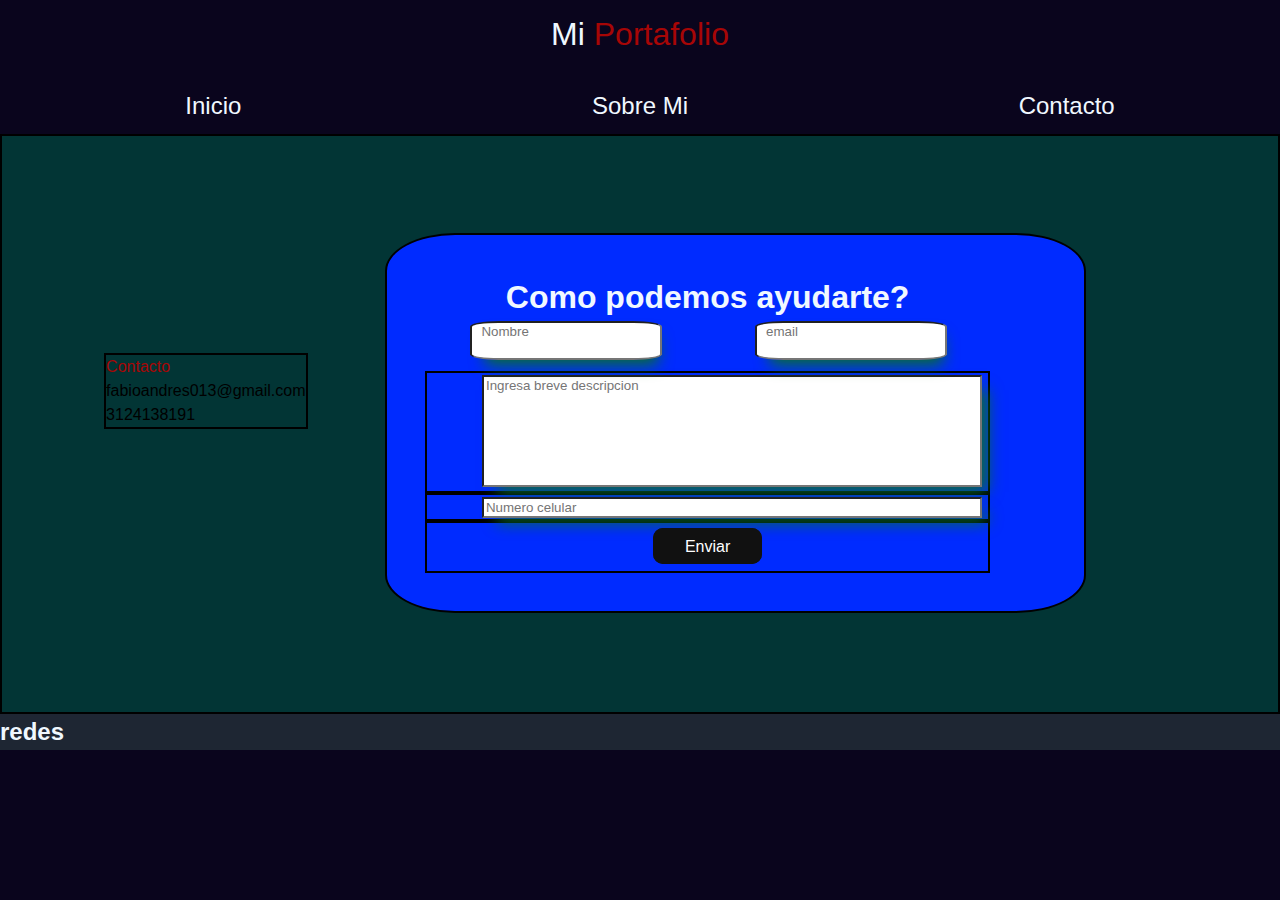
<file: contacto.html>
<!DOCTYPE html>
<html lang="en">
<head>
    <meta charset="UTF-8">
    <meta name="viewport" content="width=device-width, initial-scale=1.0">
    <link rel="stylesheet" href="./reset.css">
    <link rel="stylesheet" href="./styles.css">
    <title>Formulario de Contacto</title>
</head>
<body>
    <header>
        <div class="header">
            <a href="">Mi <span> Portafolio</span></a>
        </div>
        <div id="navbar">
            <div class="nav">
                <a href="index.html">Inicio</a>
            </div>
            <div class="nav">
                <a href="">Sobre Mi</a>
            </div>
            <div class="nav">
                <a href="">Contacto</a>
            </div>
        </div>
    </header>
    
    <main>
        <section id="home2">
            <div class="contacto-cointainer">
                <div>
                    <span>Contacto</span>
                    <!--img src="" alt=""-->
                    <p>fabioandres013@gmail.com</p>
                    <p>3124138191</p>
                </div>
            </div>

            <div class="Formulario">
                <h2>Como podemos ayudarte?</h2>
                <form>
                    <div id="nom-email-container">
                        <div class="nombre">
                            <input type="text" name="Nombre" placeholder="Nombre" required>
                        </div>

                        <div class="email">
                            <input type="email" name="email" placeholder="email" required>
                        </div>
                    </div>

                    <div id="mensaje-container">
                        <div>
                            <input type="text" name="mensaje" placeholder="Ingresa breve descripcion">
                        </div>
                    </div>

                    <div id="number-cointainer">
                        <div>
                            <input type="number" name="number" placeholder="Numero celular">
                        </div>
                    </div>
                        
                    <div id="button-cointainer">
                        <div>
                            <a href="" class="bn5">Enviar</a>
                            </div>
                    </div>
                </form>
            </div>
        </section>
    </main>

    <footer>
        <section id="contac-footer">
            <div>
                <h2>redes</h2>
            </div>
        </section>
    </footer>
    
</body>
</html>
</file>
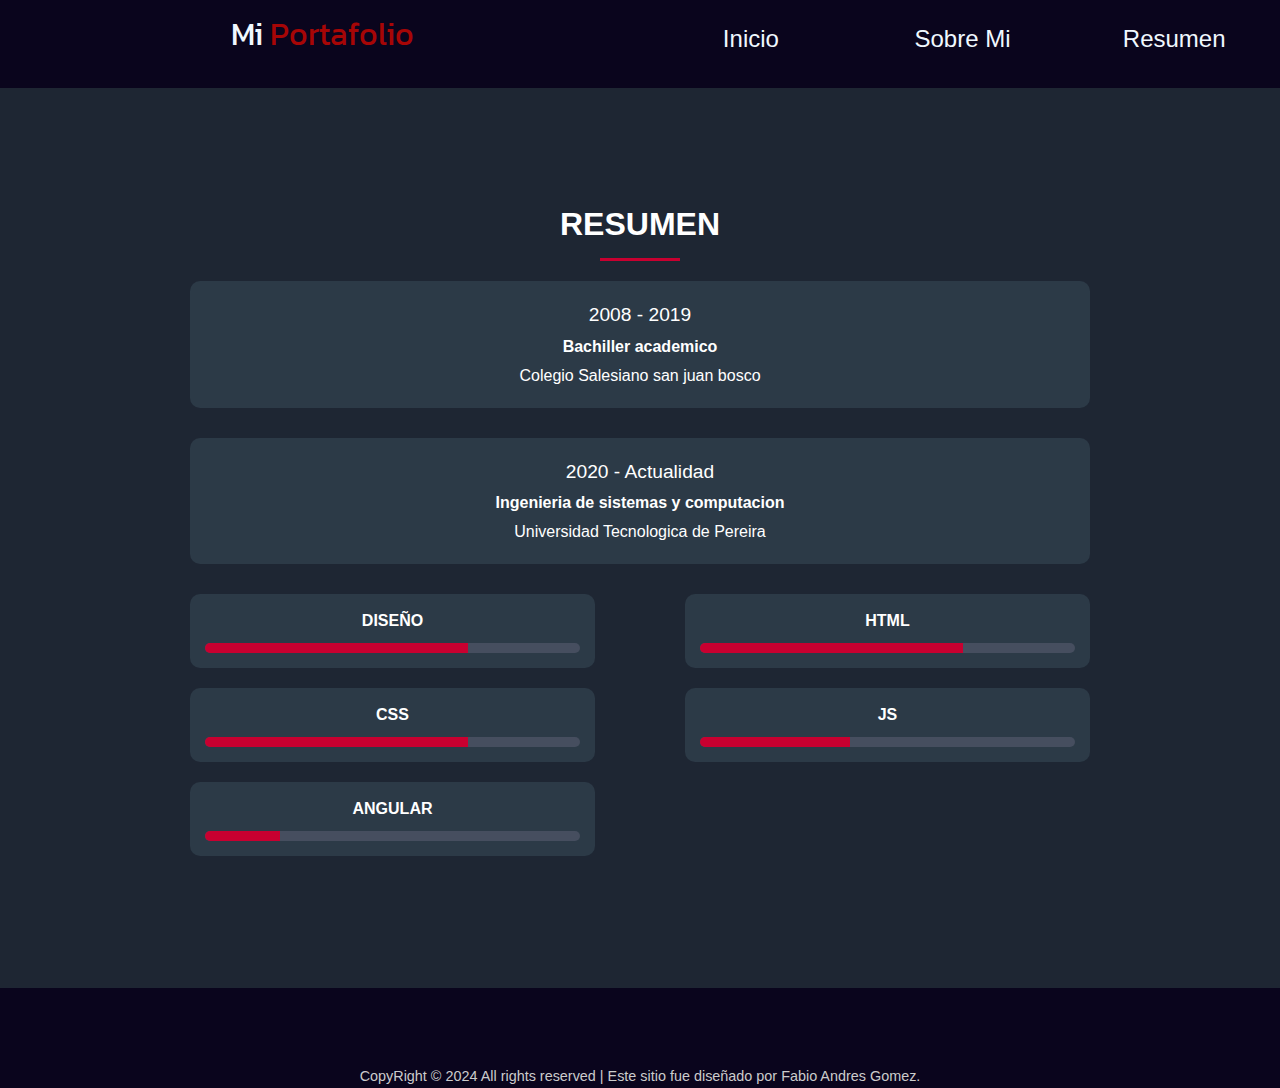
<file: resumen.html>
<!DOCTYPE html>
<html lang="en">
<head>
    <meta charset="UTF-8">
    <meta name="viewport" content="width=device-width, initial-scale=1.0">
    <link rel="stylesheet" href="./styles.css">
    <link rel="stylesheet" href="./reset.css">
    <link rel="stylesheet" href="./contacto.html">
    <link rel="preconnect" href="https://fonts.googleapis.com">
    <link rel="preconnect" href="https://fonts.gstatic.com" crossorigin>
    <link rel="stylesheet" href="./button.css">
    <link href="https://fonts.googleapis.com/css2?family=Kanit:ital,wght@0,100;0,200;0,300;0,400;0,500;0,600;0,700;0,800;0,900;1,100;1,200;1,300;1,400;1,500;1,600;1,700;1,800;1,900&display=swap" rel="stylesheet">
    <title>Resumen</title>
</head>
<body>
    <header class="nav-global">
        <div class="header">
            <a href="">Mi <span> Portafolio</span></a>
        </div>
        <div id="navbar">
            <div class="nav">
                <a href="index.html">Inicio</a>
            </div>
            <div class="nav">
                <a href="sobre-mi.html">Sobre Mi</a>
            </div>
            <!--div class="nav">
                <a href="./contacto.html">Servicios</a>
            </div-->
            <div class="nav">
                <a href="./resumen.html">Resumen</a>
            </div>
        </div>
    </header>

    <div id="body-resumen">
        <div class="container">
            <h1 class="title">RESUMEN</h1>

            <div class="education">
                <div class="education-item">
                    <h3>2008 - 2019</h3>
                    <h4>Bachiller academico</h4>
                    <p>Colegio Salesiano san juan bosco</p>
                </div>
            </div>
        
            <div class="education">
                <div class="education-item">
                    <h3>2020 - Actualidad</h3>
                    <h4>Ingenieria de sistemas y computacion</h4>
                    <p>Universidad Tecnologica de Pereira</p>
                </div>
            </div>
        
            <div class="skills">
                <div class="skill-item">
                    <h4>DISEÑO</h4>
                    <div class="progress-bar">
                        <div class="progress" style="width: 70%;"></div>
                    </div>
                </div>
                <div class="skill-item">
                    <h4>HTML</h4>
                    <div class="progress-bar">
                        <div class="progress" style="width: 70%;"></div>
                    </div>
                </div>
                <div class="skill-item">
                    <h4>CSS</h4>
                    <div class="progress-bar">
                        <div class="progress" style="width: 70%;"></div>
                    </div>
                </div>
                <div class="skill-item">
                    <h4>JS</h4>
                    <div class="progress-bar">
                        <div class="progress" style="width: 40%;"></div>
                    </div>
                </div>
                <div class="skill-item">
                    <h4>ANGULAR</h4>
                    <div class="progress-bar">
                        <div class="progress" style="width: 20%;"></div>
                    </div>
                </div>
            </div>
        </div>
    </div>

    <footer id="body-footer">
        <div class="copyright">
            CopyRight © 2024 All rights reserved | Este sitio fue diseñado por Fabio Andres Gomez.
        </div>
    </footer>
</body>

</html>
</file>
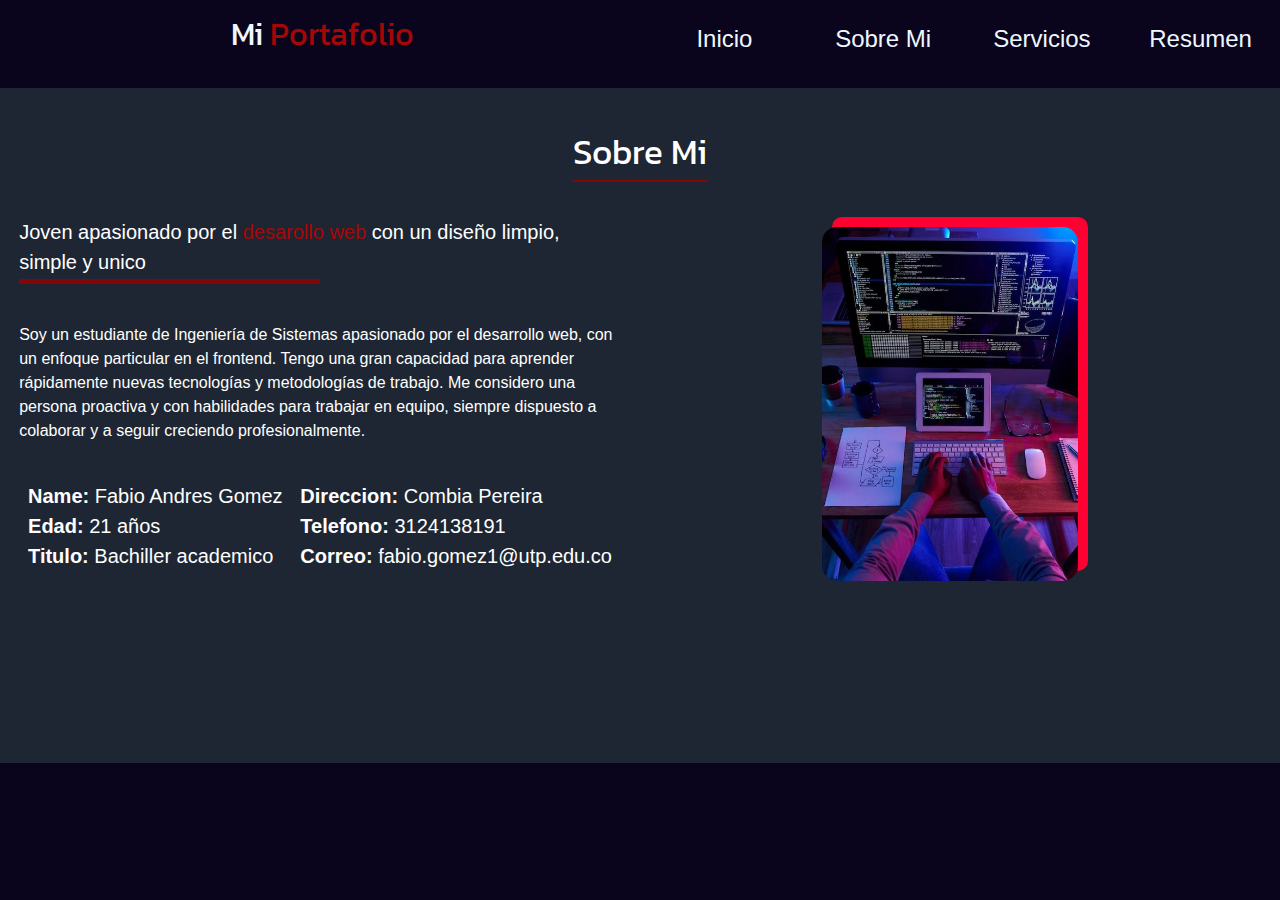
<file: sobre-mi.html>
<!DOCTYPE html>
<html lang="en">
<head>
    <meta charset="UTF-8">
    <meta name="viewport" content="width=device-width, initial-scale=1.0">
    <link rel="stylesheet" href="./styles.css">
    <link rel="stylesheet" href="./reset.css">
    <link rel="stylesheet" href="./contacto.html">
    <link rel="preconnect" href="https://fonts.googleapis.com">
    <link rel="preconnect" href="https://fonts.gstatic.com" crossorigin>
    <link rel="stylesheet" href="./button.css">
    <link href="https://fonts.googleapis.com/css2?family=Kanit:ital,wght@0,100;0,200;0,300;0,400;0,500;0,600;0,700;0,800;0,900;1,100;1,200;1,300;1,400;1,500;1,600;1,700;1,800;1,900&display=swap" rel="stylesheet">
    <title>Sobre Mi</title>
</head>
<body>
    <header class="nav-global">
        <div class="header">
            <a href="">Mi <span> Portafolio</span></a>
        </div>
        <div id="navbar">
            <div class="nav">
                <a href="index.html">Inicio</a>
            </div>
            <div class="nav">
                <a href="sobre-mi.html">Sobre Mi</a>
            </div>
            <div class="nav">
                <a href="./contacto.html">Servicios</a>
            </div>
            <div class="nav">
                <a href="./contacto.html">Resumen</a>
            </div>
        </div>
    </header>

    <section>
        <div class="Topbar">
            <a href=""><span>Sobre Mi</span></a>
        </div>

        <div class="mediumbar">
            <div class="mediumbar-left">
                <div class="mediumbar-left-title">
                    <p>Joven apasionado por el <span>desarollo web</span> con un diseño limpio, simple y unico</p>
                    <p class="underline"></p>
                </div>
                <div class="mediumbar-left-parragraph">
                    <p>Soy un estudiante de Ingeniería de Sistemas apasionado por el desarrollo web,
                        con un enfoque particular en el frontend. Tengo una gran capacidad para
                        aprender rápidamente nuevas tecnologías y metodologías de trabajo. Me
                        considero una persona proactiva y con habilidades para trabajar en equipo,
                        siempre dispuesto a colaborar y a seguir creciendo profesionalmente.</p>
                </div>
                <div class="mediumbar-left-about">
                    <div class="mediumbar-left-about-left">
                        <p><strong>Name:</strong> Fabio Andres Gomez</p>
                        <p><strong>Edad:</strong> 21 años</p>
                        <p><strong>Titulo:</strong> Bachiller academico</p>
                    </div>
                    <div class="mediumbar-left-about-right">
                        <p><strong>Direccion:</strong> Combia Pereira</p>
                        <p><strong>Telefono:</strong> 3124138191</p>
                        <p><strong>Correo:</strong> fabio.gomez1@utp.edu.co</p>
                    </div>
                </div>
                <div>

                </div>
            </div>
            <div class="mediumbar-right">
                <div class="background-red">
                    <img src="./Web.jpg" alt="">
                </div>
            </div>
        </div>
    </section>
    
</body>
</html>
</file>
<file: styles.css>
/*body {
 background-color: #0a051d;
 
}*/

body {
    margin: 0;
    padding: 0;
    box-sizing: border-box;
    background-color: #0a051d;
}


/*.header {
    color: aliceblue;
    width: 50%;
    margin-left: 2%;
    align-items: center;
    font-size: 300%;
    display: flex;
    padding-bottom: 1%;
    font-family: 'Kanit', sans-serif;
}*/

.header {
    width: 100%; /* Ajusta el ancho al 100% */
    margin-left: 0;
    text-align: center;
    font-size: 200%; /* Reduce el tamaño de la fuente en general */
    padding: 10px;
    font-family: 'Kanit', sans-serif;
    color: aliceblue;
}


/*.nav-global {
    position: relative;
    display: flex;
    flex-direction: row;
}*/

.nav-global {
    flex-direction: column; /* Coloca los elementos del navbar en columna */
    align-items: center;
    margin-bottom: 20px;
    display: flex;
    flex-direction: row
}


/*.nav {
    height: fit-content;
    border-radius: 2%;
    text-align: center;
    font-size: 150%;
    color: aliceblue;
    width: fit-content;
}*/


.nav {
    width: 100%;
    text-align: center;
    padding: 10px 0;
    height: fit-content;
    border-radius: 2%;
    font-size: 150%;
    color: aliceblue;
}


.nav:hover{
    color: #a70606;
}

/*#navbar {
    display: flex;
    flex-direction: row;
    position: relative;
    width: 50%;    
    align-items: center;
    justify-content: space-around;
}*/

#navbar {
    width: 100%;
    justify-content: space-around;
    margin-top: 10px;
    display: flex;
    flex-direction: row;
    position: relative;
}


/*#home {
    position: relative;
    width: 100%;
    display: flex;
    align-items: center;
    background-color: #1E2633;
    margin: auto;
    z-index: 100;
}*/

#home {
    padding: 20px;
    display: flex;
    align-items: center;
    text-align: center;
    justify-content: space-between;
    position: relative;/*Siempre poner la position del main en relative*/
    width: 100%;
    background-color: #1E2633;
    margin: auto;
    z-index: 100;
}

.content-redes {
    flex-direction: row;
}


.buttones {
    margin: 0px 10px;
    padding-inline: 5px;
    padding-block: 10px;
    height: auto;
    width: 100%;
    display: flex;
    align-items: center;
    justify-content: space-around;
}

.redes-sociales svg{
    fill: #ffff;
    width: 100%;
    height: 50px;
}

#home2 {
    border: 2px solid black;
    position: relative;
    width: 100%;
    /*justify-content: space-between;*/
    /*background-size: cover;
    background-position: center;*/
    display: flex;
    align-items: center;
    background-color: #023535;
    padding-bottom: 45%;
    z-index: 100;
}

.contacto-cointainer {
    border: 2px solid;
    position: absolute;
    margin-top: 40%;
    margin-left: 8%;
}


.Formulario {
    position: absolute;/* el abolsute se hace en cualqueir espacio de la pagina, y relative se acomoda a las dimensioanes del contenedor*/
    width: auto;
    height: auto;
    margin-left: 30%;
    margin-top: 45%;
    margin-bottom: auto;
    padding: 3% 20% 3% 3%;
    border: 2px solid;
    background: #002bff;
    border-radius: 10%;
}

#contac-footer {
    color: aliceblue;
}

.Formulario h2{
    color: aliceblue;
    align-items: center;
    width: 140%;
    height: fit-content;
    font-size: 200%;
    text-align: center;
}

#nom-email-container{
    width: 140%;
    display: flex;
    flex-direction: row;
    justify-content: space-evenly;
}
.nombre, .email {
    border-radius: 15%;
    position: relative;
    margin-bottom: 2%;
    margin-right: 10%;
    margin-left: 8%;
    display: flex;
    box-shadow: 10px 10px 15px -5px rgba(8,112,46,1);
}

.nombre input {
    padding-bottom: 7%;
    border-radius: 15%;
    padding-bottom: 10%;
    padding-left: 5%;
    
}

.email input {
    padding-bottom: 7%;
    border-radius: 15%;
    padding-bottom: 10%;
    padding-left: 5%;
}

#mensaje-container {
    width: 140%;
    display: flex;
    padding-bottom: 1%;
    border: 2px solid;

}

 #mensaje-container input {
    /*border-radius: 15%;*/
    padding-bottom: 50%;
    padding-right: 173%;
    margin-left: 30%;
    box-shadow: 10px 10px 15px -5px rgba(8,112,46,1);
 }

#number-cointainer {
    border: 2px solid;
    width: 140%;
    display: flex;
}

#number-cointainer input{
    margin-left: 30%;
    padding-right: 173%;
    box-shadow: 10px 10px 15px -5px rgba(8,112,46,1);
}

#button-cointainer {
    border: 2px solid;
    width: 140%;
    display: flex;
    flex-direction: row;
    justify-content: center;
    padding: 3% 0% 3% 0%;
  }

  .bn5 {
    padding: 0.6em 2em;
    border: none;
    outline: none;
    color: rgb(255, 255, 255);
    background: #111;
    cursor: pointer;
    position: relative;
    z-index: 0;
    border-radius: 10px;
  }
  
  .bn5:before {
    content: "";
    background: linear-gradient(
      45deg,
      #ff0000,
      #ff7300,
      #fffb00,
      #48ff00,
      #00ffd5,
      #002bff,
      #7a00ff,
      #ff00c8,
      #ff0000
    );
    position: absolute;
    top: -2px;
    left: -2px;
    background-size: 400%;
    z-index: -1;
    filter: blur(5px);
    width: calc(100% + 4px);
    height: calc(100% + 4px);
    animation: glowingbn5 20s linear infinite;
    opacity: 0;
    transition: opacity 0.3s ease-in-out;
    border-radius: 10px;
  }
  
  @keyframes glowingbn5 {
    0% {
      background-position: 0 0;
    }
    50% {
      background-position: 400% 0;
    }
    100% {
      background-position: 0 0;
    }
  }
  
  .bn5:active {
    color: #000;
  }
  
  .bn5:active:after {
    background: transparent;
  }
  
  .bn5:hover:before {
    opacity: 1;
  }
  
  .bn5:after {
    z-index: -1;
    content: "";
    position: absolute;
    width: 100%;
    height: 100%;
    background: #191919;
    left: 0;
    top: 0;
    border-radius: 10px;
  }

.content {
    margin: 8%;
    /*padding-left: 4vw;
    padding-right: 60vw;*/
   
}

.content h3 {
    font-size: 250%;
    /*font-weight: 700;*/
    color: aliceblue;
}

.content h1{
    font-size: 200%;
    color: aliceblue;
    margin: -6px 0;
    
}

.content h2{
    color: aliceblue;
    margin: -6px 0;
  
}

.content p {
    color: aliceblue;

}

.imagen1 {
    -webkit-box-shadow: 10px 10px 15px -5px rgba(8,112,46,1);
    -moz-box-shadow: 10px 10px 15px -5px rgba(8,112,46,1);
    box-shadow: 10px 10px 15px -5px rgb(131 138 133);
    position: relative;
    top: 9%;
    /*padding-bottom: 1%;
    padding-top: 1%;
    padding-left: 10%;
    padding-right: 5%;*/
    right: 8%;
    width: 25%;
    height: 90%;
    border-radius: 10%;
    overflow: hidden;
}

.imagen1 img {
    object-fit:fill;
    height: 100%;
    width: 100%;
}


span {
    color: #a70606;
    
}

span:hover{
    color: #d71313;
}

.logoig {
    position: absolute;
    left: 0.5%;
    width: 3%;  
    height: auto; 
}

.logoig img {
    height: 100%;
    width: 100%;
}

.Topbar {
    position: relative;
    width: 100%;
    font-family: 'Kanit', sans-serif;
    font-size: 35px;
    display: flex;
    padding-block: 3%;
    justify-content: center;
    align-items: center;
}

.Topbar span {
    color: #ffff;
    border-bottom: 2px solid #840606; /* Cambia el color y grosor según necesites */
    padding-bottom: 2px; /* Espacio entre el texto y la línea */
}

section {
    background-color:  #1E2633;
}

.mediumbar {
    background-color: #1E2633;
    width: 100%;
    position: relative;
    display: flex;
    padding-bottom: 15%;
    
}

.mediumbar-left {
    color: white;
    width: 50%;
    margin-inline: 3%s;
}

.underline {
    border-bottom: 5px solid #840606; /* Cambia el color y grosor según necesites */
    padding-bottom: 2px; /* Espacio entre el texto y la línea */
    width: 50%;
}

.mediumbar-left-title {
    margin-inline: 3%;
    font-size: 20px;
}

.mediumbar-left-parragraph {
    padding-block: 6%;
    font-size: 16px;
    margin-inline: 3%;
}

.mediumbar-left-about {
    display: flex;
    justify-content: space-around;
    margin-inline: 3%;
    font-size: 20px;
    
}

.mediumbar-right {
    display: flex;
    justify-content: center;
    width: 50%;
}

.background-red {
    position: relative;
    background-color: #ff0033; /* Color de fondo rojo */
    width: 40%;
    border-radius: 10px; /* Bordes redondeados */
}

.background-red img {
    width: 100%;
    height: 100%;
    border-radius: 15px; /* Bordes redondeados para la imagen */
    position: relative;
    right: 10px;
    top: 10px;
}

#body-resumen {
    background-color: #1E2633;
    color: #fff;
    font-family: Arial, sans-serif;
    margin: 0;
    display: flex;
    justify-content: center;
    align-items: center;
    min-height: 100vh;
}

.container {
    text-align: center;
    width: 80%;
    max-width: 900px;
}

.title {
    font-size: 2.0em;
    margin-bottom: 20px;
    position: relative;
}

.title::after {
    content: '';
    display: block;
    width: 80px;
    height: 3px;
    background-color: #C80030;
    margin: 10px auto 0;
}

.education {
    background-color: #2C3A47;
    padding: 20px;
    border-radius: 10px;
    margin-bottom: 30px;
}

.education-item h3 {
    margin-bottom: 5px;
    font-weight: normal;
    font-size: 1.2em;
}

.education-item h4 {
    margin-bottom: 5px;
    font-weight: bold;
}

.skills {
    display: flex;
    justify-content: space-between;
    flex-wrap: wrap;
}

.skill-item {
    background-color: #2C3A47;
    padding: 15px;
    border-radius: 10px;
    width: 45%;
    margin-bottom: 20px;
}

.skill-item h4 {
    margin-bottom: 10px;
    font-weight: bold;
}

.progress-bar {
    background-color: #464e5f;
    border-radius: 5px;
    overflow: hidden;
    height: 10px;
    position: relative;
}

.progress {
    background-color: #C80030;
    height: 100%;
    width: 0;
    transition: width 0.4s ease;
}

#body-footer {
    min-height: 100px;
    position: relative;
    display: flex;
    align-items: end;
    justify-content: center;
    width: 100%;
}


.copyright {
    font-size: 0.9em;
    color: #ccc;
    align-items: end;
    width: fit-content;
}

/* Media Queries */
@media (max-width: 768px) {
    .header {
        font-size: 150%;
    }

    .nav-global {
        font-size: 120%;
    }

    .content h1, .content h2, .content h3 {
        font-size: 120%;
    }


    .imagen1 {
        width: 30%;
    }

    .container {
        width: 90%;
        padding: 10px;
    }

    #navbar {
        font-size: 70%;
    }
}

@media (max-width: 480px) {
    .header {
        font-size: 120%;
    }

    .nav-global {
        font-size: 100%;
    }

    .content h1, .content h2, .content h3 {
        font-size: 100%;
    }

    .imagen1 {
        width: 60%;
    }

    #navbar {
        font-size: 70%;
    }
}

@media (max-width: 768px) {
    .mediumbar {
        flex-direction: column; /* Cambia a columna en pantallas pequeñas */
        padding: 10px;
    }

    .mediumbar-left, .mediumbar-right {
        width: 100%; /* Cada columna ocupa el 100% del ancho */
        margin-bottom: 20px; /* Añade espacio entre las secciones */
    }

    .background-red {
        width: 80%; /* Ajusta el tamaño de la imagen */
        margin: 0 auto; /* Centra la imagen */
    }

    .mediumbar-left-about {
        flex-direction: column; /* Cambia a columna para mejor alineación */
        align-items: flex-start; /* Alinea el texto a la izquierda */
    }
}

@media (max-width: 480px) {
    .mediumbar-left, .mediumbar-right {
        width: 100%;
        margin-bottom: 10px;
    }

    .mediumbar-left-title p, .mediumbar-left-parragraph p {
        font-size: 16px; /* Reduce el tamaño del texto para pantallas más pequeñas */
    }

    .mediumbar-left-about p {
        font-size: 14px; /* Reduce aún más el tamaño del texto */
    }
}
</file>
<file: button.css>
@media (max-width: 768px) {
    .buttones {
        flex-direction: column; /* Cambia la dirección de los botones a columna */
        align-items: center; /* Centra los botones */
    }

    .buttones a {
        width: 60%; /* Los botones ocuparán el 80% del ancho del contenedor */
        margin-bottom: 10px; /* Margen entre botones en vertical */
    }
    .button-4 {
        padding: 4px 12px; /* Reduce el padding en pantallas pequeñas */
        font-size: 12px;   /* Reduce el tamaño de la fuente */
    }
}


/* CSS */
.button-4 {
  appearance: none;
  background-color: #FAFBFC;
  border: 1px solid rgba(27, 31, 35, 0.15);
  border-radius: 6px;
  box-shadow: rgba(27, 31, 35, 0.04) 0 1px 0, rgba(255, 255, 255, 0.25) 0 1px 0 inset;
  box-sizing: border-box;
  color: #24292E;
  cursor: pointer;
  display: inline-block;
  font-family: -apple-system, system-ui, "Segoe UI", Helvetica, Arial, sans-serif, "Apple Color Emoji", "Segoe UI Emoji";
  font-size: 14px;
  font-weight: 500;
  line-height: 20px;
  list-style: none;
  padding: 6px 16px;
  position: relative;
  transition: background-color 0.2s cubic-bezier(0.3, 0, 0.5, 1);
  user-select: none;
  -webkit-user-select: none;
  touch-action: manipulation;
  vertical-align: middle;
  white-space: nowrap;
  word-wrap: break-word;
}

.button-4:hover {
  background-color: #F3F4F6;
  text-decoration: none;
  transition-duration: 0.1s;
}

.button-4:disabled {
  background-color: #FAFBFC;
  border-color: rgba(27, 31, 35, 0.15);
  color: #959DA5;
  cursor: default;
}

.button-4:active {
  background-color: #EDEFF2;
  box-shadow: rgba(225, 228, 232, 0.2) 0 1px 0 inset;
  transition: none 0s;
}

.button-4:focus {
  outline: 1px transparent;
}

.button-4:before {
  display: none;
}

.button-4:-webkit-details-marker {
  display: none;
}
</file>
